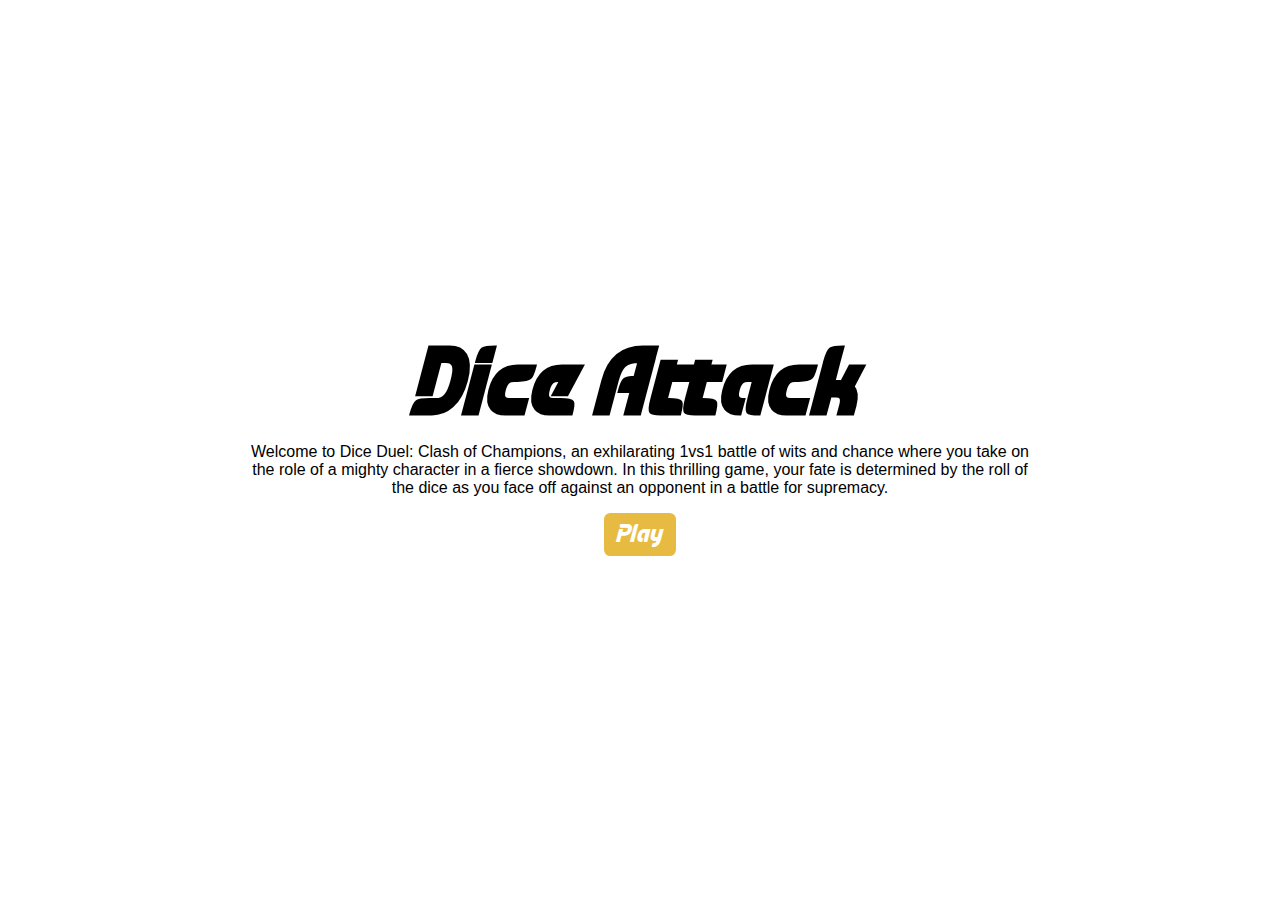
<file: index.html>
<!doctype html>
<html lang="en">
<head>
    <meta charset="UTF-8">
    <meta content="width=device-width, user-scalable=no, initial-scale=1.0, maximum-scale=1.0, minimum-scale=1.0"
          name="viewport">
    <meta content="ie=edge" http-equiv="X-UA-Compatible">
    <link href="assets/style/default.css" rel="stylesheet">
    <title>Dice Attack</title>

    <link href="assets/style/main.css" rel="stylesheet">
</head>
<body>
<div class="wrapper">

    <h1>Dice Attack</h1>
    <p class="description">Welcome to Dice Duel: Clash of Champions, an exhilarating 1vs1 battle of wits and chance
        where
        you take on the role of a mighty character in a fierce showdown. In this thrilling game, your fate is determined
        by
        the roll of the dice as you face off against an opponent in a battle for supremacy.</p>
    <a class="play" href="arena.html">Play</a>
</div>
</body>
</html>
</file>
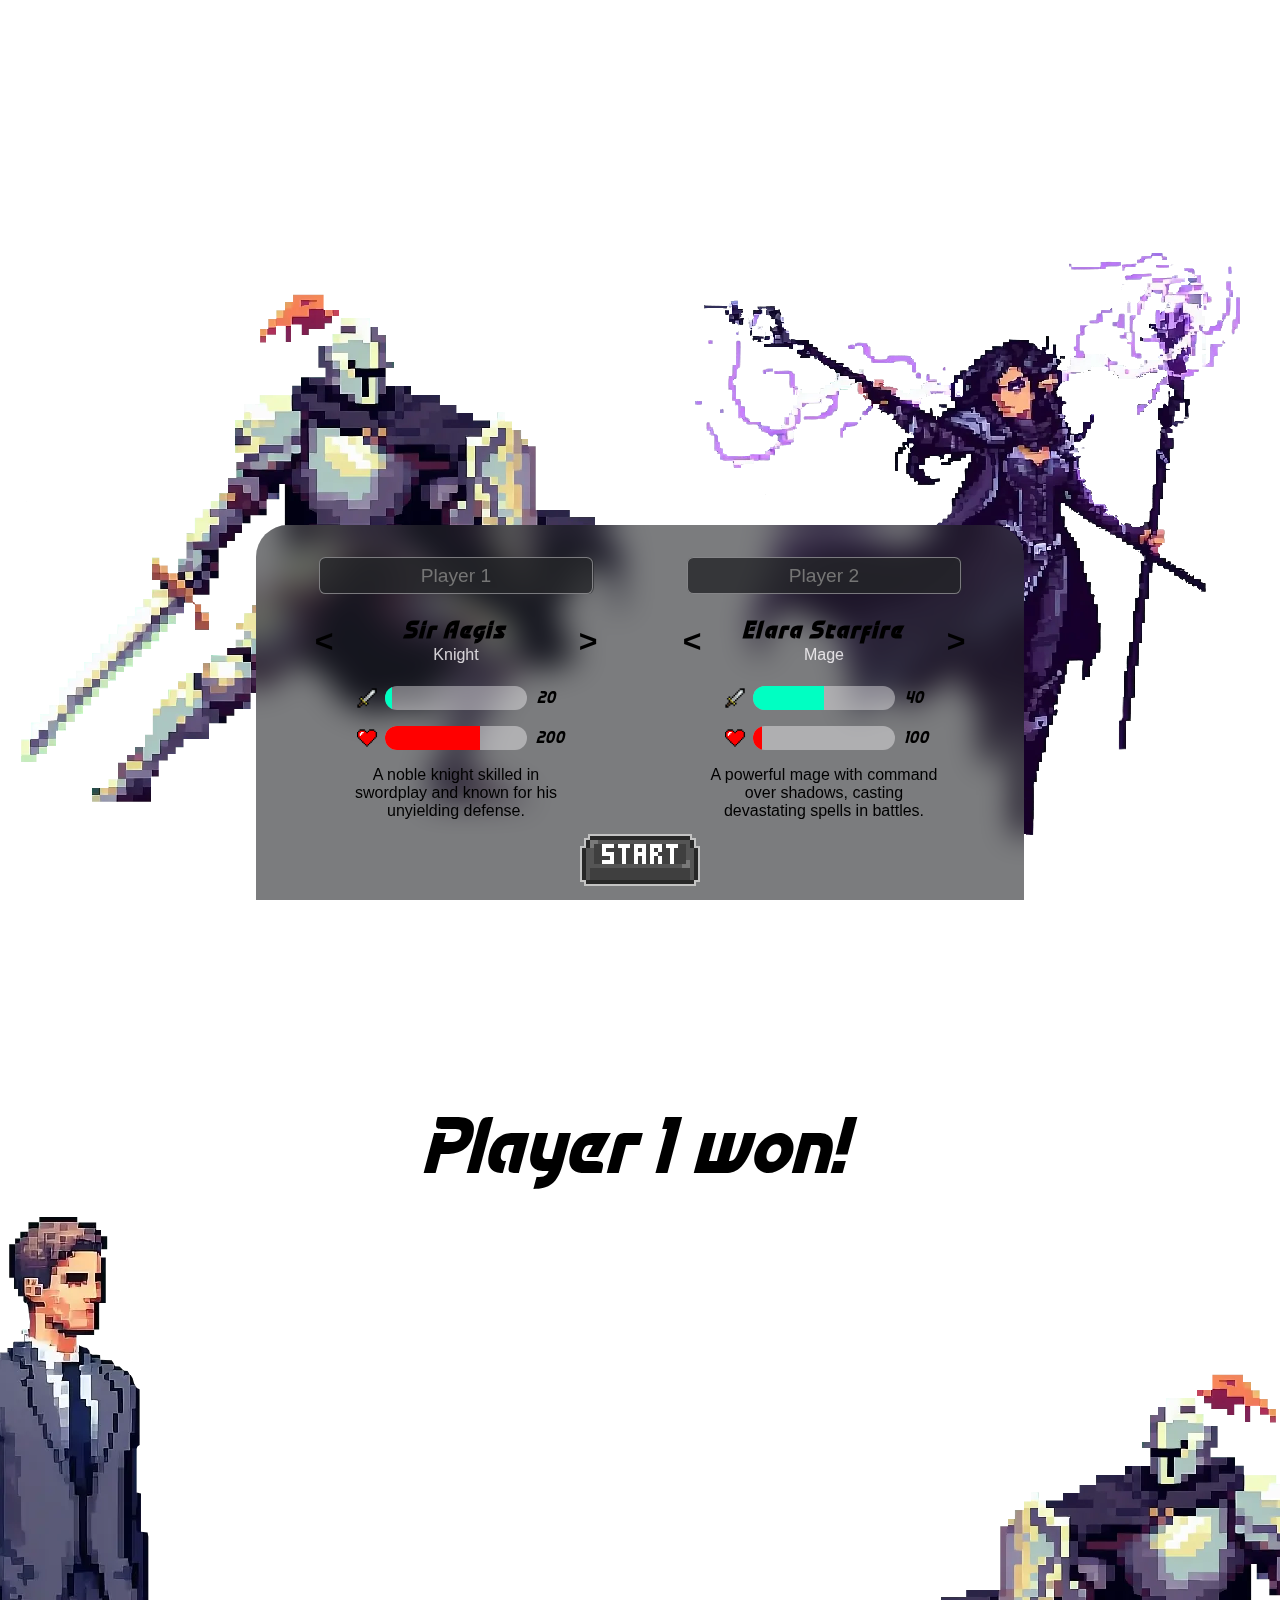
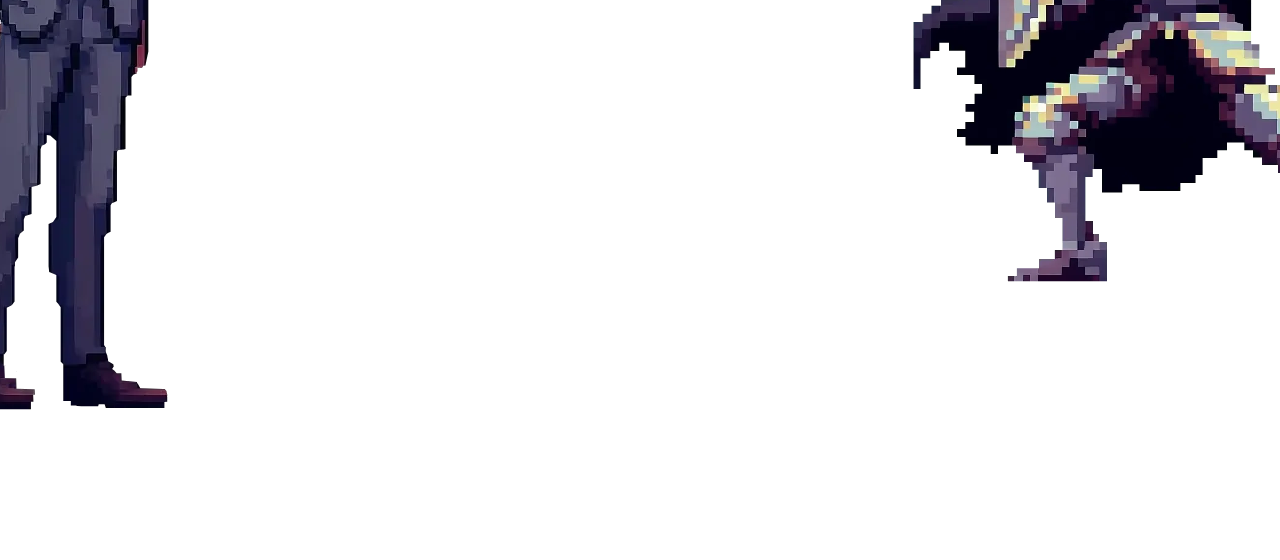
<file: arena.html>
<!doctype html>
<html lang="en">
<head>
    <meta charset="UTF-8">
    <meta content="width=device-width, user-scalable=no, initial-scale=1.0, maximum-scale=1.0, minimum-scale=1.0"
          name="viewport">
    <meta content="ie=edge" http-equiv="X-UA-Compatible">


    <link href="assets/style/default.css" rel="stylesheet">

    <title>Arena</title>
    <script defer src="index.js"></script>

    <link as="image" href="assets/img/checkmark-checked.png" rel="preload">
    <link as="image" href="assets/img/checkmark-unchecked.png" rel="preload">
    <link as="image" href="assets/img/dice/dice-q.png" rel="preload">
    <link as="image" href="assets/img/dice/dice-1.png" rel="preload">
    <link as="image" href="assets/img/dice/dice-2.png" rel="preload">
    <link as="image" href="assets/img/dice/dice-3.png" rel="preload">
    <link as="image" href="assets/img/dice/dice-4.png" rel="preload">
    <link as="image" href="assets/img/dice/dice-5.png" rel="preload">
    <link as="image" href="assets/img/dice/dice-6.png" rel="preload">
</head>
<body>
<div class="wrapper">

    <!--    Characters get selected-->

    <div class="character-selection">

        <div class="selection-pane">

        </div>


    </div>

    <span class="damage-display damage-display-p1"></span>
    <span class="damage-display damage-display-p2"></span>
    <span class="damage-display-tie">Tie</span>


    <div class="carousels">

        <div class="player-slot-carousel p1">
            <div class="player-slot character-idle carousel-one order-1-p1" data-chr="knight"></div>
            <div class="player-slot carousel-two character-idle order-2-p1" data-chr="mage"></div>
            <div class="player-slot carousel-three character-idle order-3-p1" data-chr="ogre"></div>
            <div class="player-slot carousel-four character-idle order-4-p1" data-chr="angel"></div>
            <div class="player-slot carousel-five character-idle order-5-p1" data-chr="demon"></div>
            <div class="player-slot carousel-six character-idle order-6-p1" data-chr="admin"></div>
        </div>
        <div class="player-slot-carousel player-slot-carousel-2 p2"
             style="transform: scaleX(-100%) translateX(-50%)">
            <div class="player-slot character-idle carousel-one order-6-p2" data-chr="knight"></div>
            <div class="player-slot carousel-two character-idle order-1-p2" data-chr="mage"></div>
            <div class="player-slot carousel-three character-idle order-2-p2" data-chr="ogre"></div>
            <div class="player-slot carousel-four character-idle order-3-p2" data-chr="angel"></div>
            <div class="player-slot carousel-five character-idle order-4-p2" data-chr="demon"></div>
            <div class="player-slot carousel-six character-idle order-5-p2" data-chr="admin"></div>
        </div>
    </div>

    <span class="win-title">Player 1 won!</span>


    <div class="game-container">

    </div>
</div>
</body>
</html>
</file>
<file: assets/style/default.css>
@font-face {
    font-family: 'Techno Race';
    src: url(../fonts/techno-race/TechnoRaceItalic.otf);
    font-style: italic;
    font-weight: normal;
}

* {
    margin: 0;
    padding: 0;
    box-sizing: border-box;
}

h1 {
    font-family: "Techno Race", sans-serif;
    font-size: 3rem;
}

:root {
    --background-pr: #232528;

    --background-compl: #FFFCFF;

    --font-pr: var(--background-compl);

    --accent-pr: #e7bb41;
    --accent-sec: #00FFC2;

    color-scheme: dark light;
}

body {
    height: 100vh;
    overflow: hidden;
    position: relative;


    font-family: sans-serif;

}

.carousels {
    height: 100%;
    width: 100%;
    position: absolute;
    top: 0;
    z-index: -10;
}

.wrapper {
    height: 100%;
    position: relative;
}

.character-selection {
    height: 100%;
    position: relative;
}


.selection-pane {
    /*height: 60%;*/
    background: color-mix(in srgb, var(--background-pr) 60%, transparent);
    overflow: hidden;
    position: absolute;
    bottom: 0;
    width: min(60%, 50rem);
    left: 50%;
    transform: translateX(-50%);


    border-radius: 2rem 2rem 0 0;
    padding: 1rem;


    backdrop-filter: blur(15px);
}


.players-select {
    display: flex;
    width: 100%;
}

.selection-pane .select {
    width: 50%;
    display: flex;
    flex-direction: column;
    align-items: center;
    padding: 1rem;
    gap: 1rem;
}

.select .name {
    font-size: 1.2rem;
    padding: .4rem .8rem;
    border-radius: .4rem;
    border: 1px solid color-mix(in srgb, var(--background-compl) 40%, transparent);

    outline: none;
    text-align: center;

    background: color-mix(in srgb, var(--background-pr) 50%, transparent);
    backdrop-filter: blur(15px);

}

.select .character-select {

    padding-block: .4rem;

    border-radius: 1rem;
    padding-inline: 1rem;
    text-align: center;

    display: grid;
    grid-template-columns: 40px 1fr 40px;
    width: 100%;
    align-items: center;
    gap: .4rem;

    & .character-select-info {
        display: flex;
        flex-direction: column;
    }


    & .character-name {
        font-size: 1.5rem;
        font-weight: 900;
        font-family: "Techno Race", sans-serif;
        letter-spacing: 2px;
    }

    & .character-select-prev,
    & .character-select-next {
        -webkit-user-select: none; /* Safari */
        -ms-user-select: none; /* IE 10 and IE 11 */
        user-select: none; /* Standard syntax */

        justify-self: center;
        align-self: center;
        font-size: 2rem;
        height: 72%;
        padding-inline: 1rem;
        cursor: pointer;

        transition: color .2s;

        font-weight: 800;

        &:hover {
            color: var(--accent-pr);

        }
    }

    & .character-type {
        color: var(--font-pr);
        opacity: .8;
        text-transform: capitalize;
    }
}


.select .stat-attack,
.select .stat-health {

    position: relative;
    height: 1.5rem;
    width: 60%;

    display: grid;
    grid-template-columns: 10% 70% 10%;
    gap: 5%;

    .stat-attack-icon,
    .stat-health-icon {
        height: 100%;
        overflow: hidden;
    }

    .percent-bar {
        justify-self: center;
        width: 100%;
        background: color-mix(in srgb, var(--background-compl) 40%, transparent);
        border-radius: 100vh;
        height: 100%;
        overflow: hidden;

        .percent-bar-progress {
            height: 100%;
            width: 0;
            z-index: 100;
            transition: width .2s;
        }
    }

    .stat-attack-value,
    .stat-health-value {
        font-family: "Techno Race", sans-serif;
        font-size: 1rem;
        text-align: right;
        padding-top: .2rem;
    }
}

.select .character-description {
    padding-inline: 3rem;
    text-align: center;

}

.selection-pane img.start {
    image-rendering: pixelated;
    height: 3rem;
    margin-inline: auto;
    display: block;

    pointer-events: none;

    cursor: pointer;

    transition: transform .1s, filter .3s;

    position: relative;
    filter: drop-shadow(2px 0px var(--accent-sec)) drop-shadow(-2px 0px var(--accent-sec)) drop-shadow(0px -2px var(--accent-sec)) drop-shadow(0px 2px var(--accent-sec)) grayscale(1);


    &.enabled {
        pointer-events: all;

        -webkit-animation: .4s ease-in-out 0s infinite alternate-reverse forwards start-button;
        -o-animation: .4s ease-in-out 0s infinite alternate-reverse forwards start-button;
        animation: .4s ease-in-out 0s infinite alternate-reverse forwards start-button;

        filter: drop-shadow(2px 0px var(--accent-sec)) drop-shadow(-2px 0px var(--accent-sec)) drop-shadow(0px -2px var(--accent-sec)) drop-shadow(0px 2px var(--accent-sec));
    }

    &.enabled:hover {
        transform: scale(1.1);
        -webkit-animation-duration: .2s;
        -o-animation-duration: .2s;
        animation-duration: .2s;


        filter: drop-shadow(3px 0px var(--accent-pr)) drop-shadow(-3px 0px var(--accent-pr)) drop-shadow(0px -3px var(--accent-pr)) drop-shadow(0px 3px var(--accent-pr));

    }

    &.enabled:active {
        transform: scale(.9);
    }

}


/* Character select carousel */

.player-slot-carousel {

    position: absolute;

    height: 100vh;
    width: 50%;
    left: 25%;
    z-index: -1;
    transform: translateX(-50%);


    .player-slot {
        height: 100%;
        width: 49vw;
        left: 0;
        top: 10%;
        position: absolute;

        image-rendering: pixelated;
        background: center / contain no-repeat;

        scale: 1;
    }

    .carousel-one {
        background-image: url("../img/fighters/fighter-knight.webp");
    }

    .carousel-two {
        background-image: url("../img/fighters/fighter-mage.webp");
    }

    .carousel-three {
        background-image: url("../img/fighters/fighter-shrek.webp");
    }

    .carousel-four {
        background-image: url("../img/fighters/fighter-angel.webp");
    }

    .carousel-five {
        background-image: url("../img/fighters/fighter-demon.webp");
    }

    .carousel-six {
        background-image: url("../img/fighters/fighter-administrator.webp");
    }

    .order-2-p1,
    .order-2-p2 {
        left: -20vw;
        top: -150%;
    }

    .order-3-p1,
    .order-3-p2 {
        left: -300%;
        top: -160%;
    }

    .order-4-p1,
    .order-4-p2 {
        top: 10%;
        left: -340%;
    }

    .order-5-p1,
    .order-5-p2 {
        left: -300%;
        top: 140%;
    }

    .order-6-p1,
    .order-6-p2 {
        top: 130%;
        left: -20vw;
    }

}

.player-slot-carousel-2 {
    transform: scaleX(-100%) translateX(40%);
}


/* Start Button */

@-webkit-keyframes start-button {
    from {
        scale: 1;
    }
    to {
        scale: 1.1;
    }

}

@-o-keyframes start-button {
    from {
        scale: 1;
    }
    to {
        scale: 1.1;
    }

}

@-moz-keyframes start-button {
    from {
        scale: 1;
    }
    to {
        scale: 1.1;
    }

}

@keyframes start-button {
    from {
        scale: 1;
    }
    to {
        scale: 1.1;
    }

}


/* Character Idle */

@-webkit-keyframes character-idle {
    from {
        transform: translateY(0%);
    }
    to {
        transform: translateY(2%);
    }

}

@-o-keyframes character-idle {
    from {
        transform: translateY(0%);
    }
    to {
        transform: translateY(2%);
    }
}

@-moz-keyframes character-idle {
    from {
        transform: translateY(0%);
    }
    to {
        transform: translateY(2%);
    }

}

@keyframes character-idle {
    from {
        transform: translateY(0%);
    }
    to {
        transform: translateY(2%);
    }

}


/* Game - - - - - - - - - - - - - - - - - - - - - - - - - - - - - - - - -  */

.game-container {
    height: 100%;
    width: 100%;
    position: absolute;
    overflow: hidden;
}

.action-container {
    height: 8rem;
    width: min(90%, 100rem);
    position: absolute;
    left: 50%;
    top: 5vh;


    transform: translateX(-50%);

    display: flex;
    justify-content: space-between;
}

.action-section {
    width: min(49%, 40rem);

    gap: .4rem;

    display: grid;
    grid-template-rows: 5rem 1rem 1fr;
    grid-template-columns: 6rem 1fr;

    font-family: "Techno Race", sans-serif;


    .ch-img {
        overflow: hidden;
        height: 6.4rem;
    }

    .name-percentage {

        align-self: end;
        display: flex;
        justify-content: space-between;
        align-items: end;

        font-size: 2.4rem;
        margin-left: 1rem;

        .live-percentage {
            font-size: 2rem;
        }
    }

    .live-bar {
        position: relative;
        background: red;
        grid-column: 2 / 3;
        background: color-mix(in srgb, var(--background-compl) 40%, transparent);
        clip-path: polygon(0 0, 100% 0, 93% 100%, 0% 100%);
        overflow: hidden;

        & .live-bar-live {
            height: 100%;
            width: 100%;
            background: #00FFC2;
        }

    }

    .footer {
        grid-column: span 2;

        display: flex;
        justify-content: space-between;

        & > *:nth-child(2) {
            margin-right: 10%;
        }
    }
}

.action-section-p2 {

    grid-template-columns: 1fr 6rem;

    .live-bar {
        clip-path: polygon(0 0, 100% 0, 100% 100%, 8% 100%);

    }

    .ch-img {
        grid-column: 2 / 3;
        position: relative;
        left: -.4rem;
    }

    .name-percentage {
        margin-left: 0;
        margin-right: 1rem;

        flex-direction: row-reverse;

        grid-row: 1 / 2;
    }

    .live-bar {
        grid-column: 1  / 2;
        grid-row: 2 / 3;

        .live-bar-live {
            position: absolute;
            right: 0;
        }
    }

    .footer {
        flex-direction: row-reverse;

        & > *:nth-child(2) {
            margin: 0 0 0 10%;
        }
    }
}


/* Dock  */

.ctrl-dock {
    backdrop-filter: blur(15px);

    height: 6rem;
    background: red;
    position: absolute;
    bottom: 0;
    left: 50%;
    transform: translateX(-50%);
    background: color-mix(in srgb, var(--background-pr) 60%, transparent);

    border-radius: 2rem 2rem 0 0;

    padding: 1.2rem 1rem 1rem 1rem;
    display: flex;
    justify-content: space-between;
    align-items: center;
    gap: 2rem;

    cursor: pointer;
    overflow: hidden;

    .time-remaining {

        height: 5px;
        position: absolute;
        top: 0;
        left: .5rem;
        width: 0;

        background: var(--accent-sec);
    }

    .dice {
        height: 100%;
        image-rendering: pixelated;
    }

    .mode-check {

        -webkit-user-select: none; /* Safari */
        -ms-user-select: none; /* IE 10 and IE 11 */
        user-select: none; /* Standard syntax */


        background: color-mix(in srgb, var(--background-compl) 10%, transparent);

        border-radius: 1rem;
        padding: .6rem 1rem;
        height: auto;

        font-size: 1.6rem;

        display: flex;
        align-items: center;

        gap: .8rem;
        transition: scale .1s;

        .checkbox-desc {
            font-family: "Techno Race", sans-serif;
        }

        .checkbox {
            height: 2rem;
            width: 2rem;
            background: url("../img/checkmark-unchecked.png") center / contain no-repeat;
            image-rendering: pixelated;
            transition: scale .1s;

        }

        &[data-checked="true"] .checkbox {
            background: url("../img/checkmark-checked.png") center / contain no-repeat;
        }

        &:hover {
            scale: 1.05;

            .checkbox {
                scale: 1.05;
            }
        }

    }


    .dice {
        transition: scale .15s;

        background: url("../img/dice/dice-1.png") center / contain no-repeat, url("../img/dice/dice-q.png") center /contain no-repeat;

        &:hover {
            scale: 1.05;
        }
    }
}

.damage-display {
    position: absolute;
    font-family: "Techno Race", sans-serif;
    font-size: 3rem;
    color: red;

    left: 35%;
    top: 25%;

    opacity: 0;
}

.damage-display-p2 {
    left: unset;
    right: 35%;
    opacity: 0;
}

.damage-display-tie {
    color: var(--accent-pr);

    position: absolute;
    top: 30%;
    left: 50%;
    transform: translateX(-50%);
    font-size: 5rem;
    font-family: "Techno Race", sans-serif;

    opacity: 0;
}


.win-title {
    position: absolute;
    bottom: -33%;
    left: 50%;
    transform: translateX(-50%);
    font-size: 5rem;
    font-family: "Techno Race", sans-serif;
}
</file>
<file: assets/style/main.css>
@font-face {
    font-family: 'Techno Race';
    src: url(../fonts/techno-race/TechnoRaceItalic.otf);
    font-style: italic;
    font-weight: normal;
}

* {
    margin: 0;
    padding: 0;
    box-sizing: border-box;
}

body {
    height: 100vh;
    width: 100%;

    display: grid;
    place-items: center;
}

.wrapper {
    width: min(90%, 50rem);
    height: auto;
    display: flex;
    flex-direction: column;

    align-items: center;
}

h1 {
    font-size: 6rem;
}

p {
    text-align: center;
}

a {
    padding: .4rem .8rem;
    background: #e7bb41;
    color: white;
    text-decoration: none;
    font-family: "Techno Race", sans-serif;
    border-radius: .4rem;
    font-size: 1.6rem;

    margin: 1rem;

    transition: scale .2s, outline .2s;

    &:hover {
        scale: 1.1;
        outline: 2px solid white;
    }

    &:active {
        scale: 0.95;
        outline: 2px solid black;
    }
}
</file>
